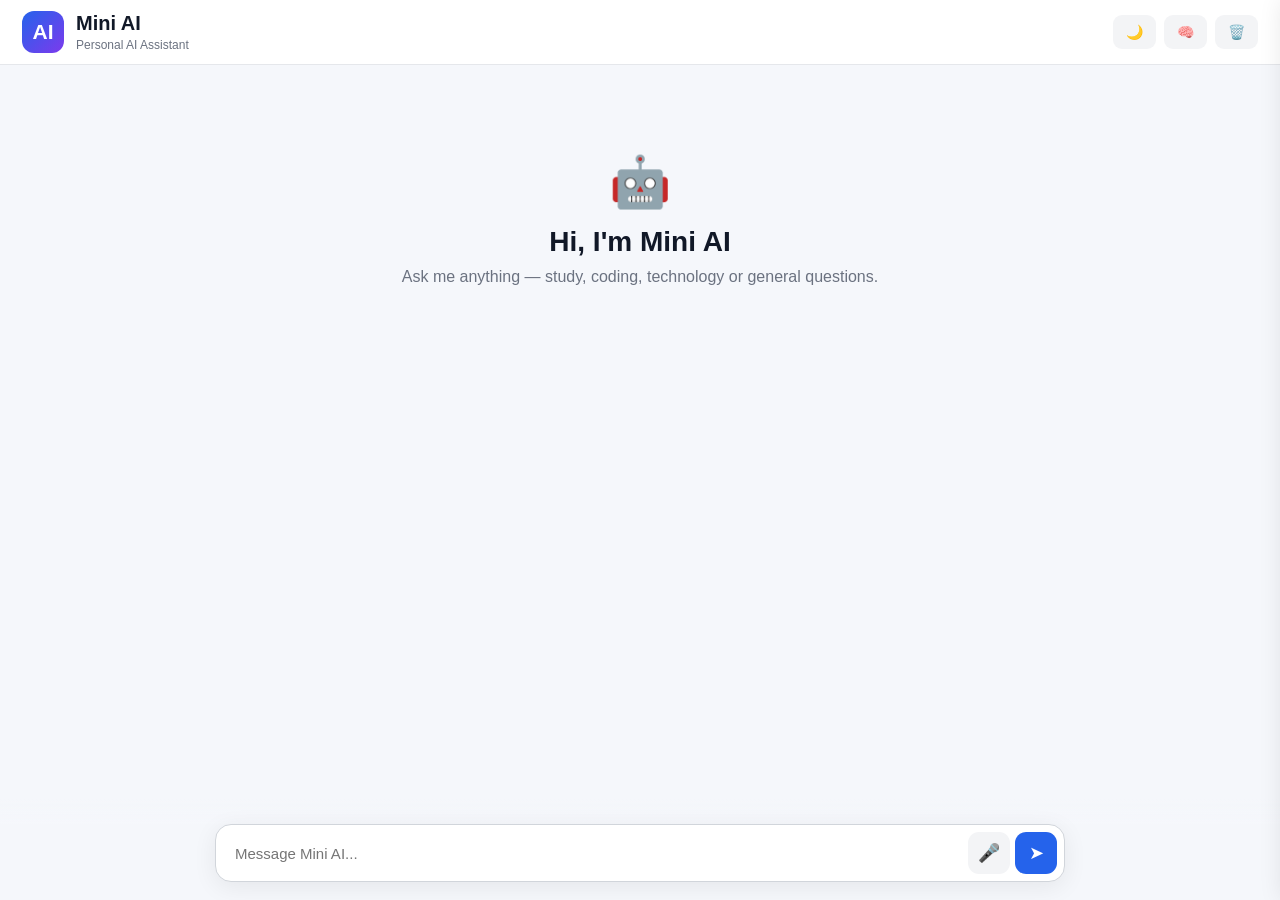
<file: index.html>
<!DOCTYPE html>
<html lang="en">
<head>
    <meta charset="UTF-8">
    <meta name="viewport" content="width=device-width, initial-scale=1.0">
    <title>Mini AI</title>

    <style>
        * {
            box-sizing: border-box;
            margin: 0;
            padding: 0;
            font-family: Arial, sans-serif;
        }

        body {
            background: #f5f7fb;
            color: #111827;
            height: 100vh;
            overflow: hidden;
        }

        .app {
            height: 100vh;
            display: flex;
            flex-direction: column;
        }

        /* HEADER */
        .header {
            height: 65px;
            background: white;
            border-bottom: 1px solid #e5e7eb;
            display: flex;
            align-items: center;
            justify-content: space-between;
            padding: 0 22px;
        }

        .brand {
            display: flex;
            align-items: center;
            gap: 12px;
        }

        .logo {
            width: 42px;
            height: 42px;
            border-radius: 12px;
            background: linear-gradient(135deg, #2563eb, #7c3aed);
            color: white;
            display: flex;
            align-items: center;
            justify-content: center;
            font-size: 21px;
            font-weight: bold;
        }

        .brand h1 {
            font-size: 20px;
        }

        .brand span {
            font-size: 12px;
            color: #6b7280;
        }

        .header-buttons {
            display: flex;
            gap: 8px;
        }

        button {
            border: none;
            cursor: pointer;
        }

        .top-btn {
            background: #f3f4f6;
            padding: 9px 13px;
            border-radius: 9px;
            font-size: 14px;
        }

        .top-btn:hover {
            background: #e5e7eb;
        }

        /* CHAT */
        .chat {
            flex: 1;
            overflow-y: auto;
            padding: 28px 18px 120px;
        }

        .welcome {
            max-width: 720px;
            margin: 60px auto 30px;
            text-align: center;
        }

        .welcome-icon {
            font-size: 50px;
            margin-bottom: 15px;
        }

        .welcome h2 {
            font-size: 28px;
            margin-bottom: 10px;
        }

        .welcome p {
            color: #6b7280;
        }

        .message {
            max-width: 850px;
            margin: 15px auto;
            display: flex;
        }

        .message.user {
            justify-content: flex-end;
        }

        .bubble {
            max-width: 75%;
            padding: 12px 16px;
            border-radius: 16px;
            line-height: 1.5;
            white-space: pre-wrap;
        }

        .user .bubble {
            background: #2563eb;
            color: white;
            border-bottom-right-radius: 5px;
        }

        .assistant .bubble {
            background: white;
            border: 1px solid #e5e7eb;
            border-bottom-left-radius: 5px;
        }

        /* INPUT */
        .input-area {
            position: fixed;
            bottom: 0;
            left: 0;
            right: 0;
            background: linear-gradient(transparent, #f5f7fb 25%);
            padding: 25px 18px 18px;
        }

        .input-box {
            max-width: 850px;
            margin: auto;
            background: white;
            border: 1px solid #d1d5db;
            border-radius: 16px;
            display: flex;
            align-items: center;
            padding: 7px;
            box-shadow: 0 5px 25px rgba(0,0,0,0.07);
        }

        #messageInput {
            flex: 1;
            border: none;
            outline: none;
            padding: 12px;
            font-size: 15px;
            background: transparent;
        }

        .input-btn {
            width: 42px;
            height: 42px;
            border-radius: 11px;
            background: #f3f4f6;
            font-size: 18px;
            margin-left: 5px;
        }

        .send-btn {
            background: #2563eb;
            color: white;
        }

        .send-btn:hover {
            background: #1d4ed8;
        }

        /* MEMORY PANEL */
        .memory-panel {
            position: fixed;
            top: 0;
            right: -360px;
            width: 350px;
            height: 100vh;
            background: white;
            box-shadow: -5px 0 25px rgba(0,0,0,0.12);
            transition: right 0.25s ease;
            z-index: 10;
            padding: 20px;
        }

        .memory-panel.open {
            right: 0;
        }

        .memory-header {
            display: flex;
            justify-content: space-between;
            align-items: center;
            margin-bottom: 20px;
        }

        .memory-item {
            display: flex;
            align-items: center;
            justify-content: space-between;
            gap: 10px;
            background: #f8fafc;
            border: 1px solid #e5e7eb;
            padding: 12px;
            border-radius: 10px;
            margin-bottom: 10px;
            font-size: 14px;
        }

        .memory-delete {
            background: #fee2e2;
            padding: 7px 9px;
            border-radius: 8px;
        }

        .close-btn {
            background: #f3f4f6;
            padding: 8px 11px;
            border-radius: 8px;
        }

        /* DARK MODE */
        body.dark {
            background: #111827;
            color: #f9fafb;
        }

        body.dark .header,
        body.dark .input-box,
        body.dark .assistant .bubble,
        body.dark .memory-panel {
            background: #1f2937;
            border-color: #374151;
        }

        body.dark .top-btn,
        body.dark .input-btn,
        body.dark .close-btn {
            background: #374151;
            color: white;
        }

        body.dark .assistant .bubble {
            color: #f9fafb;
        }

        body.dark .memory-item {
            background: #111827;
            border-color: #374151;
        }

        body.dark .input-area {
            background: linear-gradient(transparent, #111827 25%);
        }

        body.dark #messageInput {
            color: white;
        }

        body.dark .welcome p,
        body.dark .brand span {
            color: #9ca3af;
        }

        @media (max-width: 600px) {
            .header {
                padding: 0 12px;
            }

            .brand h1 {
                font-size: 17px;
            }

            .bubble {
                max-width: 88%;
            }

            .memory-panel {
                width: 100%;
                right: -100%;
            }

            .welcome {
                margin-top: 35px;
            }

            .welcome h2 {
                font-size: 23px;
            }
        }
    </style>
</head>

<body>

<div class="app">

    <!-- HEADER -->
    <header class="header">

        <div class="brand">
            <div class="logo">AI</div>

            <div>
                <h1>Mini AI</h1>
                <span>Personal AI Assistant</span>
            </div>
        </div>

        <div class="header-buttons">
            <button class="top-btn" onclick="toggleDark()">🌙</button>
            <button class="top-btn" onclick="showMemory()">🧠</button>
            <button class="top-btn" onclick="clearChat()">🗑️</button>
        </div>

    </header>


    <!-- CHAT -->
    <main class="chat" id="chat">

        <div class="welcome" id="welcome">

            <div class="welcome-icon">🤖</div>

            <h2>Hi, I'm Mini AI</h2>

            <p>
                Ask me anything — study, coding, technology or general questions.
            </p>

        </div>

    </main>


    <!-- INPUT -->
    <div class="input-area">

        <div class="input-box">

            <input
                id="messageInput"
                type="text"
                placeholder="Message Mini AI..."
                autocomplete="off"
            >

            <button
                class="input-btn"
                onclick="startVoice()"
                title="Voice"
            >
                🎤
            </button>

            <button
                class="input-btn send-btn"
                onclick="sendMessage()"
                title="Send"
            >
                ➤
            </button>

        </div>

    </div>

</div>


<!-- MEMORY PANEL -->
<div class="memory-panel" id="memoryPanel">

    <div class="memory-header">

        <h2>🧠 Memory</h2>

        <button
            class="close-btn"
            onclick="closeMemory()"
        >
            ✕
        </button>

    </div>

    <div id="memoryList">
        Loading...
    </div>

</div>


<script>

const input = document.getElementById("messageInput");
const chat = document.getElementById("chat");
const welcome = document.getElementById("welcome");


/* =========================
   SEND MESSAGE
========================= */

async function sendMessage() {

    const message = input.value.trim();

    if (!message) return;

    addMessage("user", message);

    input.value = "";

    if (welcome) {
        welcome.style.display = "none";
    }

    const typing = addMessage(
        "assistant",
        "Mini AI is thinking... 🤔"
    );

    try {

        const response = await fetch(
            "/chat",
            {
                method: "POST",

                headers: {
                    "Content-Type": "application/json"
                },

                body: JSON.stringify({
                    message: message
                })
            }
        );

        const data = await response.json();

        typing.remove();

        addMessage(
            "assistant",
            data.reply
        );

        speak(data.reply);

    } catch (error) {

        typing.remove();

        addMessage(
            "assistant",
            "Connection error. Please make sure Mini AI is running."
        );

        console.log(error);
    }
}


/* =========================
   ADD MESSAGE
========================= */

function addMessage(role, text) {

    const wrapper = document.createElement("div");

    wrapper.className = "message " + role;

    const bubble = document.createElement("div");

    bubble.className = "bubble";

    bubble.textContent = text;

    wrapper.appendChild(bubble);

    chat.appendChild(wrapper);

    chat.scrollTop = chat.scrollHeight;

    return wrapper;
}


/* =========================
   ENTER KEY
========================= */

input.addEventListener(
    "keydown",
    function(event) {

        if (event.key === "Enter") {
            sendMessage();
        }

    }
);


/* =========================
   DARK MODE
========================= */

function toggleDark() {

    document.body.classList.toggle("dark");

    localStorage.setItem(
        "miniAI_dark",
        document.body.classList.contains("dark")
    );
}


if (
    localStorage.getItem("miniAI_dark") === "true"
) {
    document.body.classList.add("dark");
}


/* =========================
   MEMORY
========================= */

async function showMemory() {

    const panel =
        document.getElementById("memoryPanel");

    panel.classList.add("open");

    const list =
        document.getElementById("memoryList");

    list.innerHTML = "Loading...";

    try {

        const response =
            await fetch("/memories");

        const data =
            await response.json();

        list.innerHTML = "";

        if (
            !data.memories ||
            data.memories.length === 0
        ) {

            list.innerHTML =
                "<p>No saved memories yet.</p>";

            return;
        }

        data.memories.forEach(
            function(memory) {

                const item =
                    document.createElement("div");

                item.className =
                    "memory-item";

                const text =
                    document.createElement("span");

                text.textContent = memory;

                const deleteButton =
                    document.createElement("button");

                deleteButton.className =
                    "memory-delete";

                deleteButton.textContent =
                    "🗑️";

                deleteButton.onclick =
                    function() {
                        deleteMemory(memory);
                    };

                item.appendChild(text);

                item.appendChild(
                    deleteButton
                );

                list.appendChild(item);
            }
        );

    } catch (error) {

        list.innerHTML =
            "Memory load error.";

        console.log(error);
    }
}


function closeMemory() {

    document
        .getElementById("memoryPanel")
        .classList.remove("open");
}


/* =========================
   DELETE MEMORY
========================= */

async function deleteMemory(memory) {

    try {

        const response =
            await fetch(
                "/delete-memory",
                {
                    method: "POST",

                    headers: {
                        "Content-Type":
                            "application/json"
                    },

                    body: JSON.stringify({
                        memory: memory
                    })
                }
            );

        const data =
            await response.json();

        if (data.success) {

            showMemory();

        } else {

            alert(
                "Memory delete nahi ho payi."
            );
        }

    } catch (error) {

        console.log(error);

        alert("Delete error.");
    }
}


/* =========================
   CLEAR CHAT
========================= */

async function clearChat() {

    if (
        !confirm(
            "Clear all chat history?"
        )
    ) {
        return;
    }

    try {

        await fetch(
            "/clear",
            {
                method: "POST"
            }
        );

        chat.innerHTML = "";

        chat.appendChild(welcome);

        welcome.style.display = "block";

    } catch (error) {

        console.log(error);
    }
}


/* =========================
   VOICE INPUT
========================= */

function startVoice() {

    const SpeechRecognition =
        window.SpeechRecognition ||
        window.webkitSpeechRecognition;

    if (!SpeechRecognition) {

        alert(
            "Voice input is not supported in this browser."
        );

        return;
    }

    const recognition =
        new SpeechRecognition();

    recognition.lang = "en-IN";

    recognition.start();

    recognition.onresult =
        function(event) {

            input.value =
                event.results[0][0].transcript;

            sendMessage();
        };

    recognition.onerror =
        function(error) {

            console.log(error);
        };
}


/* =========================
   AI VOICE
========================= */

function speak(text) {

    if (
        !window.speechSynthesis ||
        !text
    ) {
        return;
    }

    speechSynthesis.cancel();

    const speech =
        new SpeechSynthesisUtterance(text);

    speech.lang = "en-IN";

    speech.rate = 1;

    speech.pitch = 1;

    speechSynthesis.speak(speech);
}

</script>

</body>
</html>
</file>
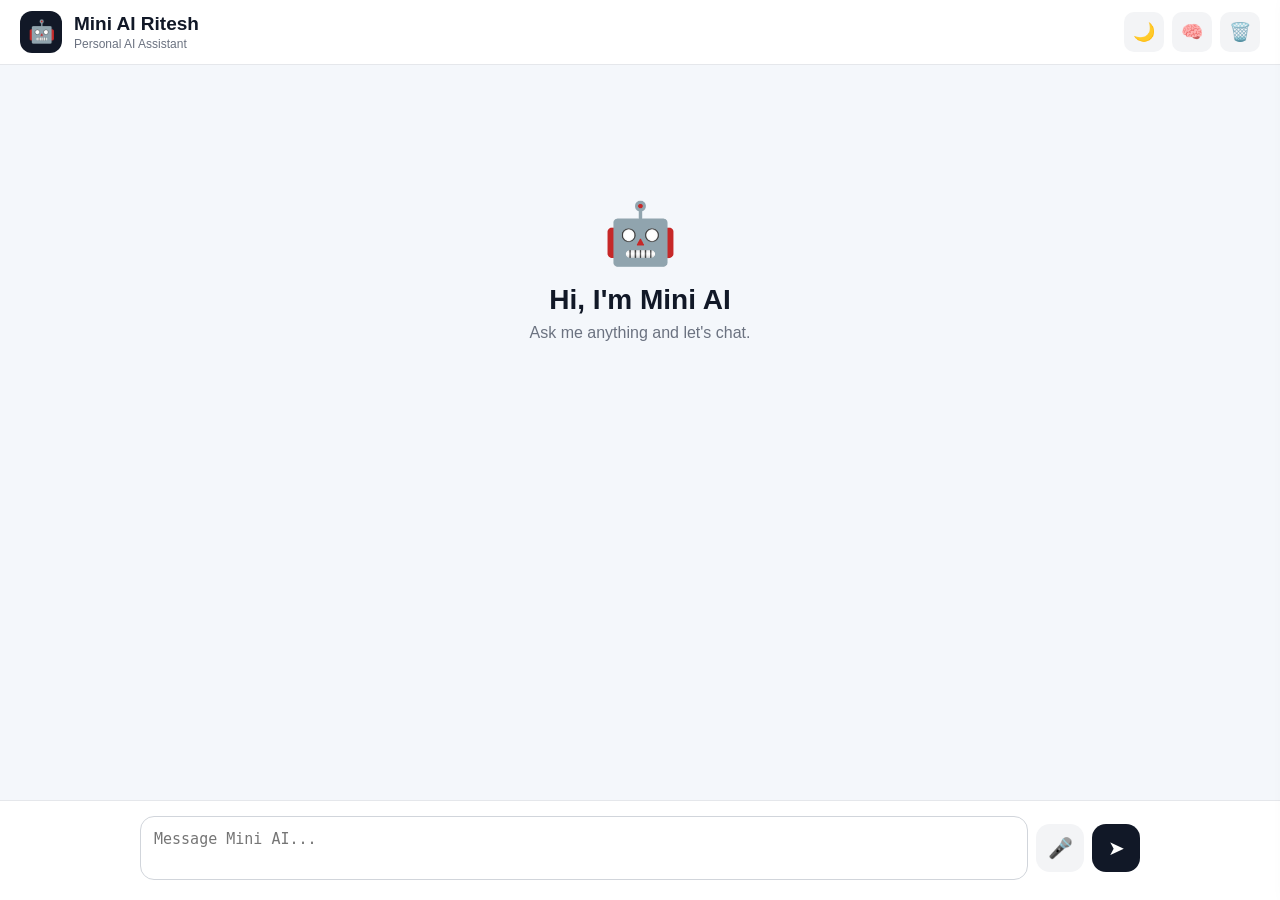
<file: templates/index.html>
<!DOCTYPE html>
<html lang="en">
<head>
    <meta charset="UTF-8">
    <meta name="viewport" content="width=device-width, initial-scale=1.0">
    <title>Mini AI Ritesh</title>

    <style>
        * {
            box-sizing: border-box;
            margin: 0;
            padding: 0;
        }

        body {
            font-family: Arial, sans-serif;
            background: #f4f7fb;
            color: #111827;
            height: 100vh;
            overflow: hidden;
        }

        .app {
            height: 100vh;
            display: flex;
            flex-direction: column;
        }

        header {
            height: 65px;
            background: #ffffff;
            border-bottom: 1px solid #e5e7eb;
            display: flex;
            align-items: center;
            justify-content: space-between;
            padding: 0 20px;
        }

        .brand {
            display: flex;
            align-items: center;
            gap: 12px;
        }

        .logo {
            width: 42px;
            height: 42px;
            border-radius: 12px;
            background: #111827;
            color: white;
            display: flex;
            align-items: center;
            justify-content: center;
            font-size: 22px;
        }

        .brand h1 {
            font-size: 19px;
        }

        .brand p {
            font-size: 12px;
            color: #6b7280;
            margin-top: 2px;
        }

        .actions {
            display: flex;
            gap: 8px;
        }

        button {
            border: none;
            cursor: pointer;
        }

        .top-btn {
            width: 40px;
            height: 40px;
            border-radius: 10px;
            background: #f3f4f6;
            font-size: 18px;
        }

        .chat {
            flex: 1;
            overflow-y: auto;
            padding: 25px;
        }

        .welcome {
            text-align: center;
            margin-top: 12vh;
        }

        .robot {
            font-size: 60px;
            margin-bottom: 15px;
        }

        .welcome h2 {
            font-size: 28px;
            margin-bottom: 8px;
        }

        .welcome p {
            color: #6b7280;
        }

        .message {
            display: flex;
            margin-bottom: 18px;
        }

        .message.user {
            justify-content: flex-end;
        }

        .bubble {
            max-width: 75%;
            padding: 12px 16px;
            border-radius: 16px;
            line-height: 1.5;
            white-space: pre-wrap;
        }

        .assistant .bubble {
            background: white;
            border: 1px solid #e5e7eb;
        }

        .user .bubble {
            background: #111827;
            color: white;
        }

        .input-area {
            padding: 15px 20px 20px;
            background: #ffffff;
            border-top: 1px solid #e5e7eb;
        }

        .input-box {
            max-width: 1000px;
            margin: auto;
            display: flex;
            gap: 8px;
            align-items: center;
        }

        #message {
            flex: 1;
            min-height: 48px;
            max-height: 130px;
            resize: none;
            border: 1px solid #d1d5db;
            border-radius: 14px;
            padding: 13px;
            font-size: 15px;
            outline: none;
        }

        #message:focus {
            border-color: #111827;
        }

        .send,
        .mic {
            width: 48px;
            height: 48px;
            border-radius: 14px;
            font-size: 20px;
        }

        .send {
            background: #111827;
            color: white;
        }

        .mic {
            background: #f3f4f6;
        }

        .memory-panel {
            position: fixed;
            right: -350px;
            top: 0;
            width: 330px;
            height: 100vh;
            background: white;
            box-shadow: -5px 0 20px rgba(0,0,0,.15);
            z-index: 10;
            padding: 20px;
            transition: .3s;
        }

        .memory-panel.open {
            right: 0;
        }

        .memory-header {
            display: flex;
            justify-content: space-between;
            align-items: center;
            margin-bottom: 20px;
        }

        .memory-list {
            overflow-y: auto;
            height: calc(100vh - 100px);
        }

        .memory-item {
            padding: 12px;
            background: #f3f4f6;
            border-radius: 10px;
            margin-bottom: 10px;
            display: flex;
            justify-content: space-between;
            gap: 8px;
        }

        .delete-memory {
            background: #fee2e2;
            border-radius: 7px;
            padding: 5px 8px;
        }

        body.dark {
            background: #111827;
            color: #f9fafb;
        }

        body.dark header,
        body.dark .input-area,
        body.dark .memory-panel {
            background: #1f2937;
            border-color: #374151;
        }

        body.dark .assistant .bubble {
            background: #1f2937;
            border-color: #374151;
        }

        body.dark #message {
            background: #111827;
            color: white;
            border-color: #4b5563;
        }

        body.dark .top-btn,
        body.dark .mic {
            background: #374151;
            color: white;
        }

        body.dark .welcome p,
        body.dark .brand p {
            color: #9ca3af;
        }

        @media (max-width: 600px) {
            header {
                padding: 0 10px;
            }

            .chat {
                padding: 15px;
            }

            .bubble {
                max-width: 88%;
            }

            .brand h1 {
                font-size: 16px;
            }

            .memory-panel {
                width: 90%;
            }
        }
    </style>
</head>

<body>

<div class="app">

    <header>
        <div class="brand">
            <div class="logo">🤖</div>
            <div>
                <h1>Mini AI Ritesh</h1>
                <p>Personal AI Assistant</p>
            </div>
        </div>

        <div class="actions">
            <button class="top-btn" onclick="toggleDark()" title="Dark Mode">🌙</button>
            <button class="top-btn" onclick="openMemory()" title="Memory">🧠</button>
            <button class="top-btn" onclick="clearChat()" title="Clear Chat">🗑️</button>
        </div>
    </header>

    <main class="chat" id="chat">

        <div class="welcome" id="welcome">
            <div class="robot">🤖</div>
            <h2>Hi, I'm Mini AI</h2>
            <p>Ask me anything and let's chat.</p>
        </div>

    </main>

    <div class="input-area">
        <div class="input-box">

            <textarea
                id="message"
                placeholder="Message Mini AI..."
                onkeydown="handleKey(event)"
            ></textarea>

            <button class="mic" onclick="startVoice()" title="Voice">🎤</button>

            <button class="send" onclick="sendMessage()" title="Send">➤</button>

        </div>
    </div>

</div>


<div class="memory-panel" id="memoryPanel">

    <div class="memory-header">
        <h2>🧠 Memory</h2>
        <button class="top-btn" onclick="closeMemory()">✕</button>
    </div>

    <div class="memory-list" id="memoryList">
        Loading...
    </div>

</div>


<script>

const chat = document.getElementById("chat");
const messageBox = document.getElementById("message");
const welcome = document.getElementById("welcome");


function addMessage(text, role) {

    if (welcome) {
        welcome.style.display = "none";
    }

    const wrapper = document.createElement("div");
    wrapper.className = "message " + role;

    const bubble = document.createElement("div");
    bubble.className = "bubble";

    bubble.textContent = text;

    wrapper.appendChild(bubble);
    chat.appendChild(wrapper);

    chat.scrollTop = chat.scrollHeight;
}


async function sendMessage() {

    const message = messageBox.value.trim();

    if (!message) return;

    addMessage(message, "user");

    messageBox.value = "";

    const thinking = document.createElement("div");
    thinking.className = "message assistant";
    thinking.id = "thinking";

    const bubble = document.createElement("div");
    bubble.className = "bubble";
    bubble.textContent = "Thinking...";

    thinking.appendChild(bubble);
    chat.appendChild(thinking);

    chat.scrollTop = chat.scrollHeight;

    try {

        const response = await fetch("/chat", {

            method: "POST",

            headers: {
                "Content-Type": "application/json"
            },

            body: JSON.stringify({
                message: message
            })

        });

        const data = await response.json();

        thinking.remove();

        addMessage(
            data.reply || "Sorry, mujhe reply nahi mila.",
            "assistant"
        );

        speak(data.reply || "");

    } catch (error) {

        thinking.remove();

        addMessage(
            "Server se connection nahi ho pa raha.",
            "assistant"
        );
    }
}


function handleKey(event) {

    if (event.key === "Enter" && !event.shiftKey) {

        event.preventDefault();

        sendMessage();
    }
}


function toggleDark() {

    document.body.classList.toggle("dark");

    localStorage.setItem(
        "darkMode",
        document.body.classList.contains("dark")
    );
}


if (localStorage.getItem("darkMode") === "true") {
    document.body.classList.add("dark");
}


async function clearChat() {

    try {

        await fetch("/clear", {
            method: "POST"
        });

        location.reload();

    } catch (error) {

        console.log(error);
    }
}


async function openMemory() {

    document.getElementById("memoryPanel")
        .classList.add("open");

    loadMemories();
}


function closeMemory() {

    document.getElementById("memoryPanel")
        .classList.remove("open");
}


async function loadMemories() {

    const list = document.getElementById("memoryList");

    try {

        const response = await fetch("/memories");

        const data = await response.json();

        list.innerHTML = "";

        if (!data.memories || data.memories.length === 0) {

            list.innerHTML = "<p>No saved memories yet.</p>";

            return;
        }

        data.memories.forEach((memory, index) => {

            const item = document.createElement("div");

            item.className = "memory-item";

            const text = document.createElement("span");

            text.textContent = memory;

            const del = document.createElement("button");

            del.className = "delete-memory";

            del.textContent = "🗑️";

            del.onclick = () => deleteMemory(memory);

            item.appendChild(text);
            item.appendChild(del);

            list.appendChild(item);

        });

    } catch (error) {

        list.innerHTML = "<p>Memory load nahi ho payi.</p>";
    }
}


async function deleteMemory(memory) {

    try {

        await fetch("/delete-memory", {

            method: "POST",

            headers: {
                "Content-Type": "application/json"
            },

            body: JSON.stringify({
                memory: memory
            })

        });

        loadMemories();

    } catch (error) {

        console.log(error);
    }
}


function startVoice() {

    const SpeechRecognition =
        window.SpeechRecognition ||
        window.webkitSpeechRecognition;

    if (!SpeechRecognition) {

        alert("Voice recognition is not supported in this browser.");

        return;
    }

    const recognition = new SpeechRecognition();

    recognition.lang = "en-IN";

    recognition.interimResults = false;

    recognition.start();

    recognition.onresult = function(event) {

        messageBox.value =
            event.results[0][0].transcript;

    };

}


function speak(text) {

    if (!text) return;

    if ("speechSynthesis" in window) {

        speechSynthesis.cancel();

        const speech =
            new SpeechSynthesisUtterance(text);

        speech.lang = "en-IN";

        speech.rate = 1;

        speechSynthesis.speak(speech);
    }
}

</script>

</body>
</html>
</file>
